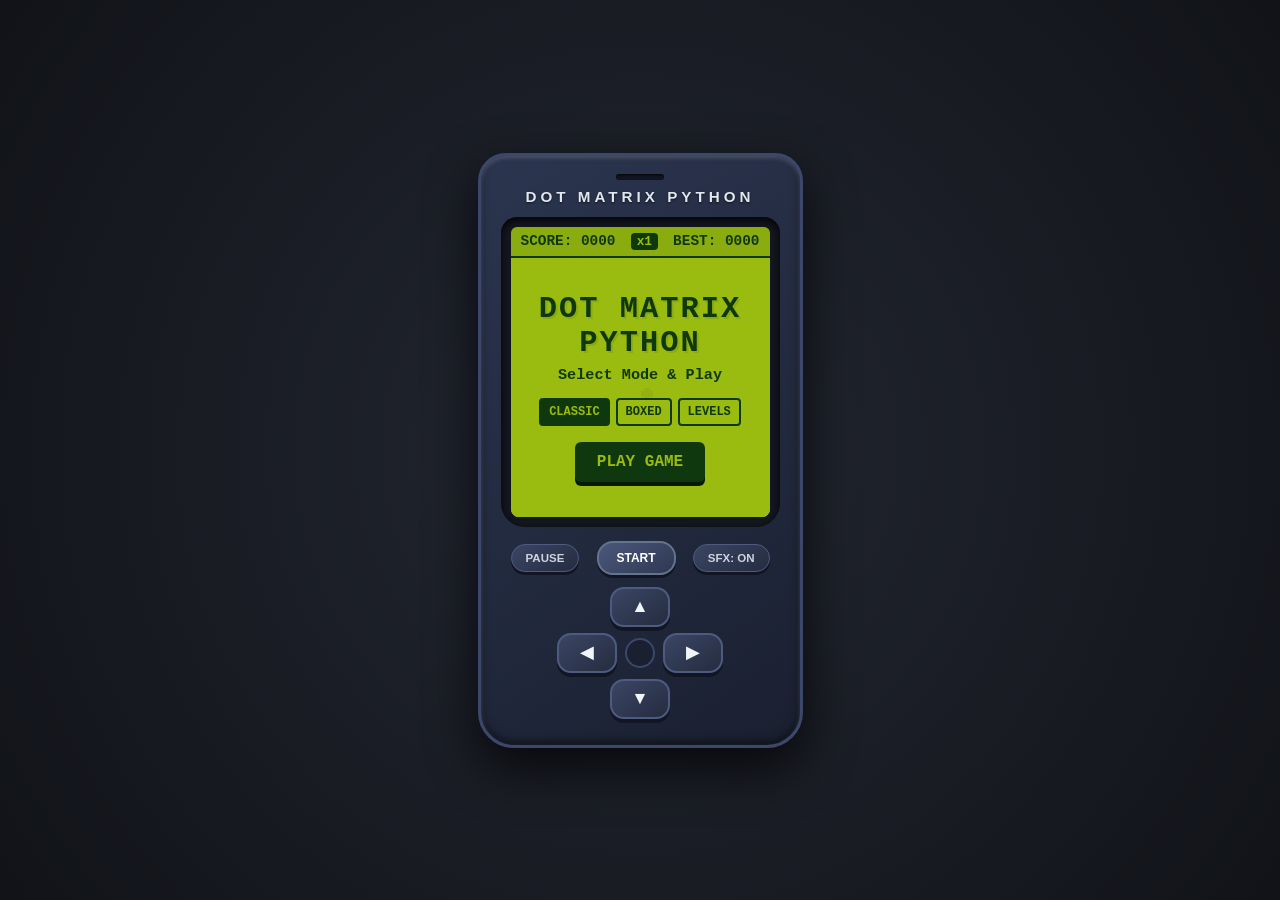
<file: Dot Matrix Python/index3.html>
<!DOCTYPE html>
<html lang="en">
<head>
    <meta charset="UTF-8">
    <meta name="viewport" content="width=device-width, initial-scale=1.0, maximum-scale=1.0, user-scalable=no">
    <title>Dot Matrix Python</title>
    <link rel="stylesheet" href="style4.css">
</head>
<body>

    <div class="handheld-body" id="handheld-body">
        <!-- Top Speaker Grill & Custom Brand Name -->
        <div class="top-speaker"></div>
        <!-- Yahan aap apni website ya brand ka naam likh sakte hain -->
        <div class="brand-title">DOT MATRIX PYTHON</div>

        <!-- LCD Bezel -->
        <div class="lcd-bezel">
            <!-- Top Status Bar -->
            <div class="status-bar">
                <span>SCORE: <strong id="score">0000</strong></span>
                <span id="combo-badge" class="combo-badge">x1</span>
                <span>BEST: <strong id="high-score">0000</strong></span>
            </div>

            <!-- Main Game Screen -->
            <div class="screen-wrapper">
                <canvas id="gameCanvas" width="320" height="320"></canvas>

                <!-- Start / Menu / Game Over Overlay -->
                <div id="overlay" class="overlay">
                    <h1 id="overlay-title">DOT MATRIX PYTHON</h1>
                    <p id="overlay-msg">Select Mode & Play</p>

                    <!-- Mode Selector -->
                    <div class="mode-selector" id="mode-selector">
                        <button class="mode-btn active" data-mode="classic">CLASSIC</button>
                        <button class="mode-btn" data-mode="boxed">BOXED</button>
                        <button class="mode-btn" data-mode="campaign">LEVELS</button>
                    </div>

                    <button id="start-btn" class="primary-btn">PLAY GAME</button>
                    <button id="resume-btn" class="primary-btn hidden">RESUME</button>
                </div>
            </div>
        </div>

        <!-- Handheld Navigation & Soft Keys -->
        <div class="keypad">
            <div class="soft-keys">
                <button class="soft-btn" id="btn-pause">PAUSE</button>
                <div class="center-ok" id="btn-ok">START</div>
                <button class="soft-btn" id="btn-sound">SFX: ON</button>
            </div>

            <!-- D-Pad -->
            <div class="dpad">
                <button class="dpad-btn up" id="btn-up" aria-label="Up">▲</button>
                <div class="dpad-middle">
                    <button class="dpad-btn left" id="btn-left" aria-label="Left">◀</button>
                    <div class="dpad-center"></div>
                    <button class="dpad-btn right" id="btn-right" aria-label="Right">▶</button>
                </div>
                <button class="dpad-btn down" id="btn-down" aria-label="Down">▼</button>
            </div>
        </div>
    </div>

    <script src="script4.js"></script>
</body>
</html>
</file>
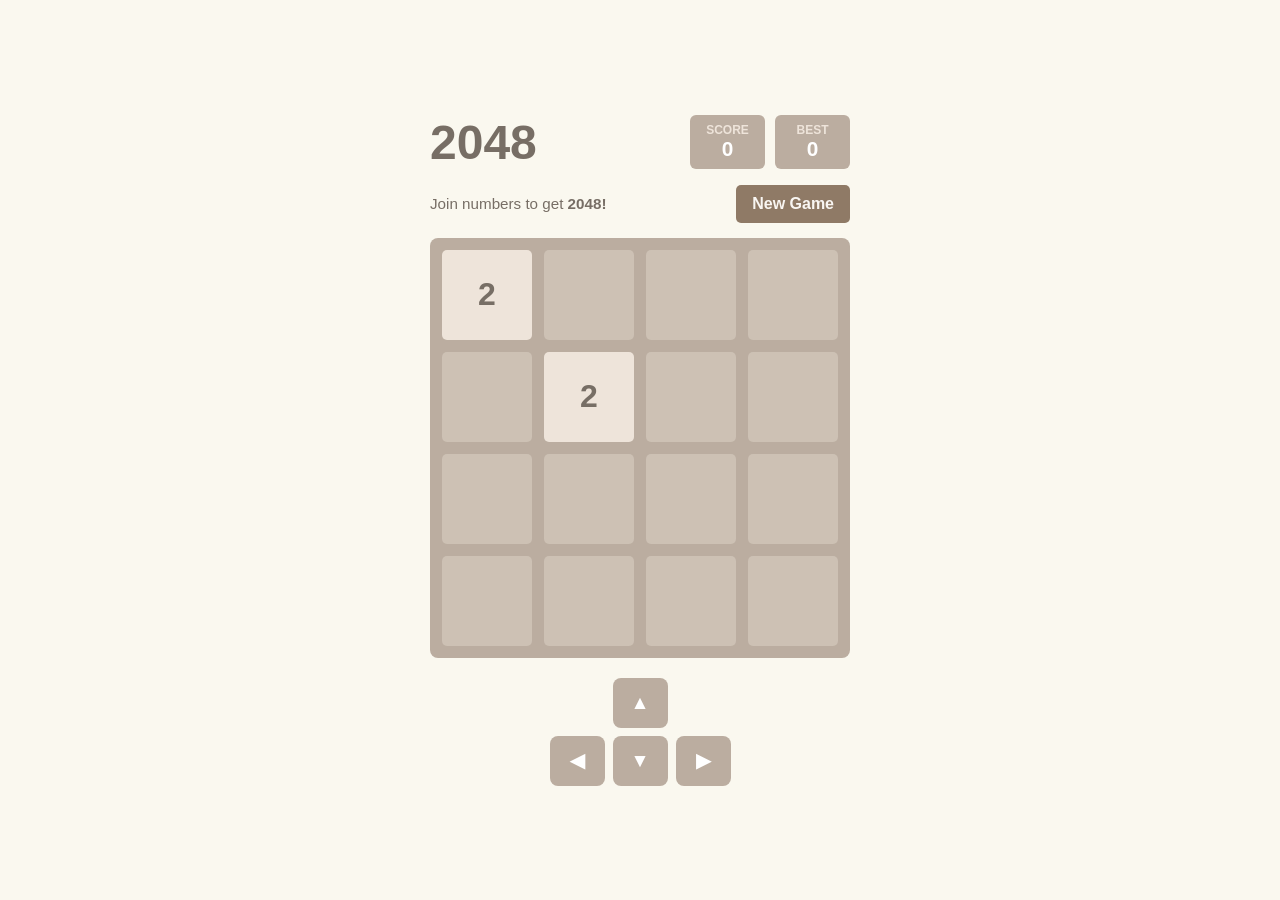
<file: Number Merge/index1.html>
<!DOCTYPE html>
<html lang="en">
<head>
    <meta charset="UTF-8">
    <meta name="viewport" content="width=device-width, initial-scale=1.0, user-scalable=no">
    <title>2048 Game</title>
    <link rel="stylesheet" href="style3.css">
</head>
<body>
    
    <div class="container">
        <div class="header">
            <h1>2048</h1>
            <div class="scores">
                <div class="score-box">
                    <span>SCORE</span>
                    <div id="score">0</div>
                </div>
                <div class="score-box">
                    <span>BEST</span>
                    <div id="best-score">0</div>
                </div>
            </div>
        </div>

        <div class="controls-top">
            <p>Join numbers to get <strong>2048!</strong></p>
            <button id="new-game-btn">New Game</button>
        </div>

        <div class="game-container" id="game-container">
            <div class="grid" id="grid"></div>
            <div class="game-message" id="game-message">
                <p id="message-text"></p>
                <button id="retry-btn">Try Again</button>
            </div>
        </div>

        <!-- On-Screen Controls for Mobile & Mouse Users -->
        <div class="d-pad">
            <button class="dir-btn" id="up-btn" aria-label="Up">▲</button>
            <div class="d-pad-row">
                <button class="dir-btn" id="left-btn" aria-label="Left">◀</button>
                <button class="dir-btn" id="down-btn" aria-label="Down">▼</button>
                <button class="dir-btn" id="right-btn" aria-label="Right">▶</button>
            </div>
        </div>
    </div>

    <script src="script3.js"></script>
</body>
</html>
</file>
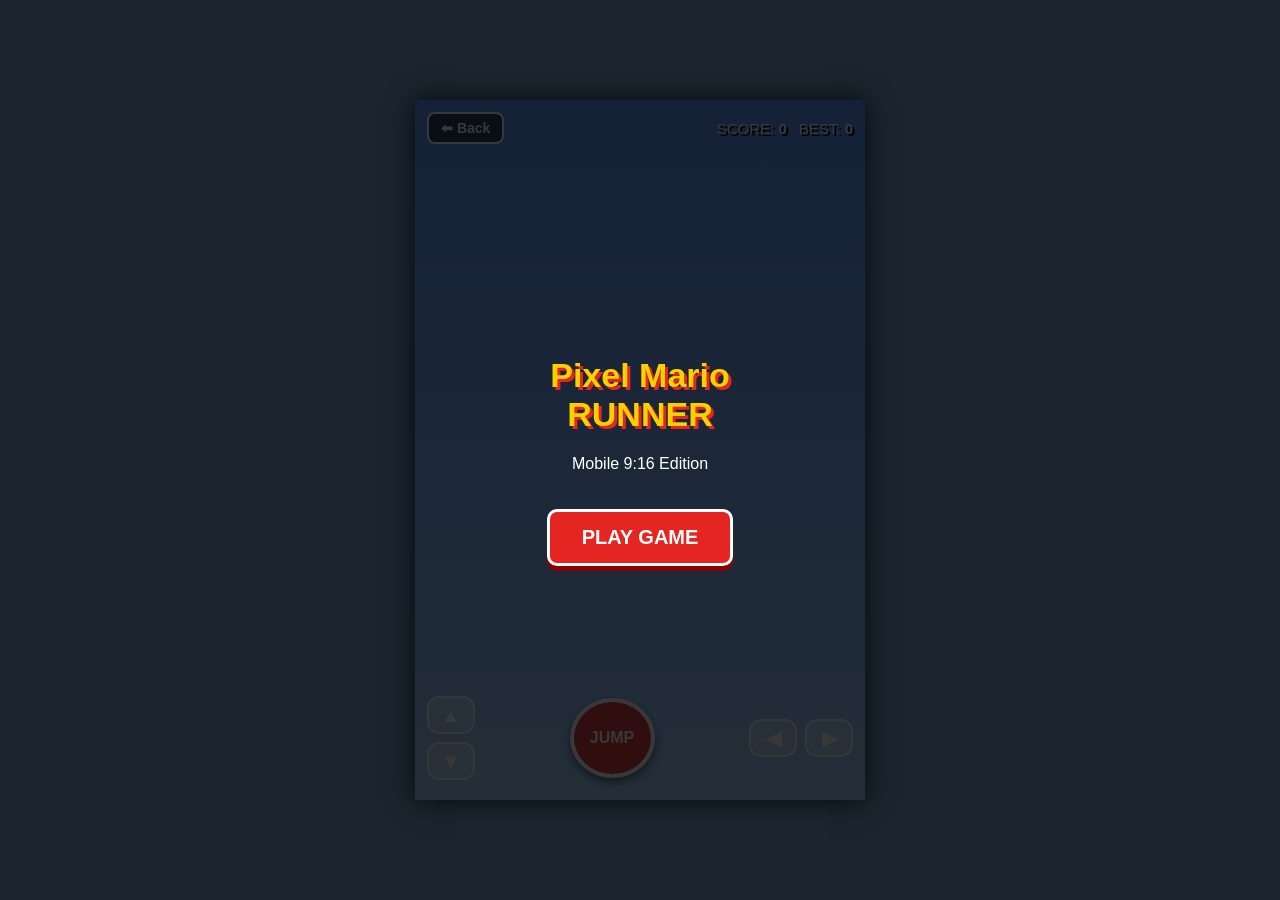
<file: Pixel Mario/about.html>
<!DOCTYPE html>
<html lang="en">
<head>
    <meta charset="UTF-8">
    <!-- Mobile par zoom aur accidental scroll rokne ke liye -->
    <meta name="viewport" content="width=device-width, initial-scale=1.0, maximum-scale=1.0, user-scalable=no">
    <title>Pixel Mario</title>
    <link rel="stylesheet" href="style2.css">
</head>
<body>

    <!-- 9:16 Mobile Container -->
    <div id="mobileWrapper">
        
        <!-- Top Header & Back Button -->
        <div id="topBar">
           <button id="backBtn" class="icon-btn" onclick="goBack()">⬅ Back</button>


            <div class="scores">
                <span>SCORE: <b id="score">0</b></span>
                <span>BEST: <b id="highScore">0</b></span>
            </div>
        </div>

        <!-- Game Canvas (9:16 Portrait Resolution) -->
        <canvas id="gameCanvas" width="360" height="640"></canvas>

        <!-- Start / Menu Screen -->
        <div id="startScreen" class="overlay-screen">
            <h1>Pixel Mario<br>RUNNER</h1>
            <p>Mobile 9:16 Edition</p>
            <button id="startBtn" class="main-btn">PLAY GAME</button>
        </div>

        <!-- Game Over Screen -->
        <div id="gameOverScreen" class="overlay-screen" style="display: none;">
            <h2 style="color: #ff4757; font-size: 36px; margin: 0;">GAME OVER!</h2>
            <p style="font-size: 20px;">Score: <span id="finalScore">0</span></p>
            <button id="restartBtn" class="main-btn">Play Again</button>
        </div>

        <!-- On-Screen Mobile Controls -->
        <div id="controlsArea">
            <!-- Left: Up & Down Arrows -->
            <div class="control-group vertical">
                <button id="btnUp" class="ctrl-btn">▲</button>
                <button id="btnDown" class="ctrl-btn">▼</button>
            </div>

            <!-- Center: Jump Button -->
            <div class="control-group center">
                <button id="btnJump" class="jump-btn">JUMP</button>
            </div>

            <!-- Right: Left & Right Arrows -->
            <div class="control-group horizontal">
                <button id="btnLeft" class="ctrl-btn">◀</button>
                <button id="btnRight" class="ctrl-btn">▶</button>
            </div>
        </div>

    </div>

    <script src="script2.js"></script>
</body>
</html>
</file>
<file: Dot Matrix Python/style4.css>
* {
    box-sizing: border-box;
    margin: 0;
    padding: 0;
    user-select: none;
    -webkit-user-select: none;
    touch-action: manipulation;
}

body {
    background: radial-gradient(circle at center, #232732 0%, #111318 100%);
    display: flex;
    justify-content: center;
    align-items: center;
    min-height: 100vh;
    font-family: 'Courier New', Courier, monospace;
    overflow: hidden;
}

/* Retro Handheld Console Shell */
.handheld-body {
    background: linear-gradient(145deg, #2b354f, #1a2030);
    padding: 18px 20px 26px;
    border-radius: 28px 28px 36px 36px;
    box-shadow: 
        0 20px 50px rgba(0, 0, 0, 0.75),
        inset 0 2px 4px rgba(255, 255, 255, 0.18),
        inset 0 -4px 8px rgba(0, 0, 0, 0.5);
    border: 3px solid #3c486b;
    width: 100%;
    max-width: 325px;
    display: flex;
    flex-direction: column;
    align-items: center;
    transition: transform 0.05s;
}

/* Screen Shake Animation on Crash */
.shake {
    animation: shakeAnim 0.3s cubic-bezier(.36,.07,.19,.97) both;
}

@keyframes shakeAnim {
    10%, 90% { transform: translate3d(-3px, 0, 0); }
    20%, 80% { transform: translate3d(4px, 0, 0); }
    30%, 50%, 70% { transform: translate3d(-5px, 0, 0); }
    40%, 60% { transform: translate3d(5px, 0, 0); }
}

.top-speaker {
    width: 48px;
    height: 6px;
    background: #111520;
    border-radius: 10px;
    margin-bottom: 8px;
    box-shadow: inset 0 1px 2px rgba(0,0,0,0.8);
}

.brand-title {
    color: #e2e8f0;
    font-family: Arial, Helvetica, sans-serif;
    font-weight: 900;
    letter-spacing: 4px;
    font-size: 0.95rem;
    margin-bottom: 12px;
    text-shadow: 0 1px 2px rgba(0,0,0,0.6);
}

/* Dark Screen Bezel */
.lcd-bezel {
    width: 100%;
    background: #14171f;
    padding: 10px;
    border-radius: 16px 16px 24px 24px;
    box-shadow: inset 0 3px 8px rgba(0,0,0,0.9);
}

/* Retro Green LCD Status Bar */
.status-bar {
    width: 100%;
    background-color: #8bac0f;
    color: #0f380f;
    display: flex;
    justify-content: space-between;
    align-items: center;
    padding: 6px 10px;
    border-bottom: 2px solid #0f380f;
    border-radius: 6px 6px 0 0;
    font-size: 0.9rem;
    font-weight: bold;
}

.combo-badge {
    background: #0f380f;
    color: #9bbc0f;
    padding: 1px 6px;
    border-radius: 4px;
    font-size: 0.8rem;
}

.screen-wrapper {
    position: relative;
    width: 100%;
    aspect-ratio: 1 / 1;
    background-color: #9bbc0f;
    border-radius: 0 0 8px 8px;
    overflow: hidden;
    box-shadow: inset 0 0 18px rgba(15, 56, 15, 0.35);
}

canvas {
    width: 100%;
    height: 100%;
    display: block;
    image-rendering: pixelated;
}

/* Overlay Menu */
.overlay {
    position: absolute;
    inset: 0;
    background: rgba(155, 188, 15, 0.94);
    display: flex;
    flex-direction: column;
    justify-content: center;
    align-items: center;
    color: #0f380f;
    text-align: center;
    padding: 16px;
    z-index: 10;
}

.hidden {
    display: none !important;
}

.overlay h1 {
    font-size: 1.9rem;
    font-weight: 900;
    letter-spacing: 2px;
    margin-bottom: 6px;
    text-shadow: 2px 2px 0px #8bac0f;
}

.overlay p {
    font-size: 0.95rem;
    font-weight: bold;
    margin-bottom: 14px;
}

/* Mode Buttons */
.mode-selector {
    display: flex;
    gap: 6px;
    margin-bottom: 16px;
}

.mode-btn {
    background: transparent;
    border: 2px solid #0f380f;
    color: #0f380f;
    padding: 5px 8px;
    font-family: inherit;
    font-size: 0.75rem;
    font-weight: bold;
    cursor: pointer;
    border-radius: 4px;
}

.mode-btn.active {
    background: #0f380f;
    color: #9bbc0f;
}

.primary-btn {
    background-color: #0f380f;
    color: #9bbc0f;
    border: none;
    padding: 11px 22px;
    font-family: inherit;
    font-size: 1rem;
    font-weight: bold;
    border-radius: 6px;
    cursor: pointer;
    box-shadow: 0 4px 0 #061a06;
}

.primary-btn:active {
    transform: translateY(3px);
    box-shadow: 0 1px 0 #061a06;
}

/* Keypad Area */
.keypad {
    width: 100%;
    margin-top: 14px;
    display: flex;
    flex-direction: column;
    align-items: center;
    gap: 12px;
}

.soft-keys {
    width: 100%;
    display: flex;
    justify-content: space-between;
    align-items: center;
    padding: 0 10px;
}

.soft-btn {
    background: linear-gradient(145deg, #3b4664, #252c40);
    color: #cbd5e1;
    border: 1px solid #4d5b80;
    padding: 7px 14px;
    border-radius: 14px;
    font-family: sans-serif;
    font-size: 0.72rem;
    font-weight: bold;
    cursor: pointer;
    box-shadow: 0 3px 0 #121622;
}

.soft-btn:active {
    transform: translateY(2px);
    box-shadow: 0 1px 0 #121622;
}

.center-ok {
    background: linear-gradient(145deg, #4b587c, #2f3852);
    color: #fff;
    padding: 8px 18px;
    border-radius: 16px;
    font-family: sans-serif;
    font-size: 0.75rem;
    font-weight: bold;
    border: 2px solid #64748b;
    cursor: pointer;
    box-shadow: 0 3px 0 #121622;
}

/* D-Pad Controls */
.dpad {
    display: flex;
    flex-direction: column;
    align-items: center;
    gap: 6px;
}

.dpad-middle {
    display: flex;
    align-items: center;
    gap: 8px;
}

.dpad-center {
    width: 30px;
    height: 30px;
    background: #1a2030;
    border-radius: 50%;
    border: 2px solid #3c486b;
}

.dpad-btn {
    width: 60px;
    height: 40px;
    background: linear-gradient(145deg, #3b4664, #252c40);
    color: #f1f5f9;
    border: 2px solid #4d5b80;
    border-radius: 14px;
    font-size: 1.1rem;
    cursor: pointer;
    box-shadow: 0 4px 0 #121622;
    display: flex;
    justify-content: center;
    align-items: center;
}

.dpad-btn:active {
    transform: translateY(3px);
    box-shadow: 0 1px 0 #121622;
    background: #252c40;
}

/* Fullscreen fit on small mobile phones */
@media (max-width: 420px) {
    .handheld-body {
        border-radius: 0;
        min-height: 100vh;
        justify-content: space-between;
        padding: 12px 16px 20px;
        border: none;
    }
}
</file>
<file: Number Merge/style3.css>
* {
    box-sizing: border-box;
    margin: 0;
    padding: 0;
    font-family: 'Arial', sans-serif;
    user-select: none;
}

body {
    background-color: #faf8ef;
    color: #776e65;
    display: flex;
    justify-content: center;
    align-items: center;
    min-height: 100vh;
    padding: 15px;
    touch-action: none; /* Prevents screen pull-to-refresh on mobile swipe */
}

.container {
    width: 100%;
    max-width: 420px;
}

.header {
    display: flex;
    justify-content: space-between;
    align-items: center;
    margin-bottom: 15px;
}

h1 {
    font-size: 3rem;
    font-weight: bold;
    color: #776e65;  
}

.scores {
    display: flex;
    gap: 10px;
}

.score-box {
    background: #bbada0;
    padding: 8px 15px;
    border-radius: 6px;
    color: white;
    text-align: center;
    min-width: 75px;
}

.score-box span {
    font-size: 0.75rem;
    font-weight: bold;
    color: #eee4da;
    display: block;
}

.score-box div {
    font-size: 1.3rem;
    font-weight: bold;
}

.controls-top {
    display: flex;
    justify-content: space-between;
    align-items: center;
    margin-bottom: 15px;
}

.controls-top p {
    font-size: 0.95rem;
}

button {
    background: #8f7a66;
    color: #f9f6f2;
    border: none;
    border-radius: 5px;
    padding: 10px 16px;
    font-size: 1rem;
    font-weight: bold;
    cursor: pointer;
    transition: background 0.2s;
}

button:hover {
    background: #9f8b77;
}

button:active {
    transform: scale(0.96);
}

.game-container {
    position: relative;
    background: #bbada0;
    border-radius: 8px;
    padding: 12px;
    width: 100%;
    aspect-ratio: 1 / 1;
}

.grid {
    display: grid;
    grid-template-columns: repeat(4, 1fr);
    grid-template-rows: repeat(4, 1fr);
    gap: 12px;
    width: 100%;
    height: 100%;
}

.tile {
    background: rgba(238, 228, 218, 0.35);
    border-radius: 5px;
    display: flex;
    justify-content: center;
    align-items: center;
    font-size: 2rem;
    font-weight: bold;
    transition: all 0.12s ease-in-out;
}

/* Tile Colors */
.tile-2 { background: #eee4da; color: #776e65; }
.tile-4 { background: #ede0c8; color: #776e65; }
.tile-8 { background: #f2b179; color: #f9f6f2; }
.tile-16 { background: #f59563; color: #f9f6f2; }
.tile-32 { background: #f67c5f; color: #f9f6f2; }
.tile-64 { background: #f65e3b; color: #f9f6f2; }
.tile-128 { background: #edcf72; color: #f9f6f2; font-size: 1.7rem; }
.tile-256 { background: #edcc61; color: #f9f6f2; font-size: 1.7rem; }
.tile-512 { background: #edc850; color: #f9f6f2; font-size: 1.7rem; }
.tile-1024 { background: #edc53f; color: #f9f6f2; font-size: 1.4rem; }
.tile-2048 { background: #edc22e; color: #f9f6f2; font-size: 1.4rem; }
.tile-super { background: #3c3a32; color: #f9f6f2; font-size: 1.3rem; }

/* Game Over / Win Overlay */
.game-message {
    display: none;
    position: absolute;
    top: 0; left: 0; right: 0; bottom: 0;
    background: rgba(238, 228, 218, 0.85);
    border-radius: 8px;
    flex-direction: column;
    justify-content: center;
    align-items: center;
    gap: 15px;
    z-index: 10;
}

.game-message.active {
    display: flex;
}

.game-message p {
    font-size: 2.2rem;
    font-weight: bold;
    color: #776e65;
}

/* On-Screen D-Pad Controls */
.d-pad {
    display: flex;
    flex-direction: column;
    align-items: center;
    gap: 8px;
    margin-top: 20px;
}

.d-pad-row {
    display: flex;
    gap: 8px;
}

.dir-btn {
    width: 55px;
    height: 50px;
    font-size: 1.2rem;
    background: #bbada0;
    color: white;
    border-radius: 8px;
}

.dir-btn:hover {
    background: #8f7a66;
}

@media (max-width: 400px) {
    h1 { font-size: 2.3rem; }
    .tile { font-size: 1.5rem; }
    .grid { gap: 8px; }
    .game-container { padding: 8px; }
}
</file>
<file: Pixel Mario/style2.css>
* {
    box-sizing: border-box;
    user-select: none; /* Text select hone se rokta hai */
    -webkit-user-select: none;
    touch-action: manipulation;
}

body {
    margin: 0;
    padding: 0;
    background-color: #1a252f;
    display: flex;
    justify-content: center;
    align-items: center;
    height: 100vh;
    width: 100vw;
    overflow: hidden;
    font-family: 'Segoe UI', Tahoma, Geneva, Verdana, sans-serif;
}

/* 9:16 Aspect Ratio Box */
#mobileWrapper {
    position: relative;
    width: 100%;
    max-width: 450px;
    height: 100%;
max-height: 700px;
    aspect-ratio: 9 / 16;
    background: #000;
    box-shadow: 0 0 25px rgba(0, 0, 0, 0.8);
    overflow: hidden;
}

canvas {
    width: 100%;
    height: 100%;
    display: block;
    background: linear-gradient(to bottom, #5c94fc, #a2d2ff);
}

/* Top UI Bar */
#topBar {
    position: absolute;
    top: 12px;
    left: 12px;
    right: 12px;
    display: flex;
    justify-content: space-between;
    align-items: center;
    z-index: 10;
}

.icon-btn {
    background: rgba(0, 0, 0, 0.6);
    color: white;
    border: 2px solid white;
    border-radius: 8px;
    padding: 6px 12px;
    font-size: 14px;
    font-weight: bold;
    cursor: pointer;
}

.icon-btn:active {
    background: #e52521;
}

.scores {
    display: flex;
    gap: 12px;
    color: white;
    font-size: 15px;
    text-shadow: 2px 2px 0 #000;
}

/* Overlay Screens (Start & Game Over) */
.overlay-screen {
    position: absolute;
    top: 0;
    left: 0;
    width: 100%;
    height: 100%;
    background: rgba(0, 0, 0, 0.78);
    color: white;
    display: flex;
    flex-direction: column;
    justify-content: center;
    align-items: center;
    text-align: center;
    z-index: 20;
    padding: 20px;
}

.overlay-screen h1 {
    font-size: 34px;
    color: #fbd000;
    text-shadow: 3px 3px 0 #e52521;
    margin-bottom: 5px;
}

.main-btn {
    padding: 14px 32px;
    font-size: 20px;
    font-weight: bold;
    background-color: #e52521;
    color: white;
    border: 3px solid white;
    border-radius: 10px;
    cursor: pointer;
    margin-top: 20px;
    box-shadow: 0 5px 0 #8b0000;
}

.main-btn:active {
    transform: translateY(4px);
    box-shadow: 0 1px 0 #8b0000;
}

/* Bottom Mobile Controls */
#controlsArea {
    position: absolute;
    bottom: 20px;
    left: 12px;
    right: 12px;
    display: flex;
    justify-content: space-between;
    align-items: center;
    z-index: 15;
}

.control-group {
    display: flex;
    gap: 8px;
}

.control-group.vertical {
    flex-direction: column;
}

.control-group.horizontal {
    flex-direction: row;
}

.ctrl-btn {
    width: 48px;
    height: 38px;
    background: rgba(255, 255, 255, 0.25);
    border: 2px solid rgba(255, 255, 255, 0.8);
    border-radius: 12px;
    color: white;
    font-size: 20px;
    font-weight: bold;
    display: flex;
    justify-content: center;
    align-items: center;
    backdrop-filter: blur(4px);
}

.ctrl-btn:active {
    background: rgba(255, 255, 255, 0.6);
    color: #000;
}

/* Center Jump Button */
.jump-btn {
    width: 85px;
    height: 80px;
    border-radius: 50%;
    background: rgba(229, 37, 33, 0.85);
    border: 4px solid white;
    color: white;
    font-size: 16px;
    font-weight: bold;
    box-shadow: 0 4px 10px rgba(0, 0, 0, 0.5);
}

.jump-btn:active {
    background: #ff4757;
    transform: scale(0.92);
}
</file>
